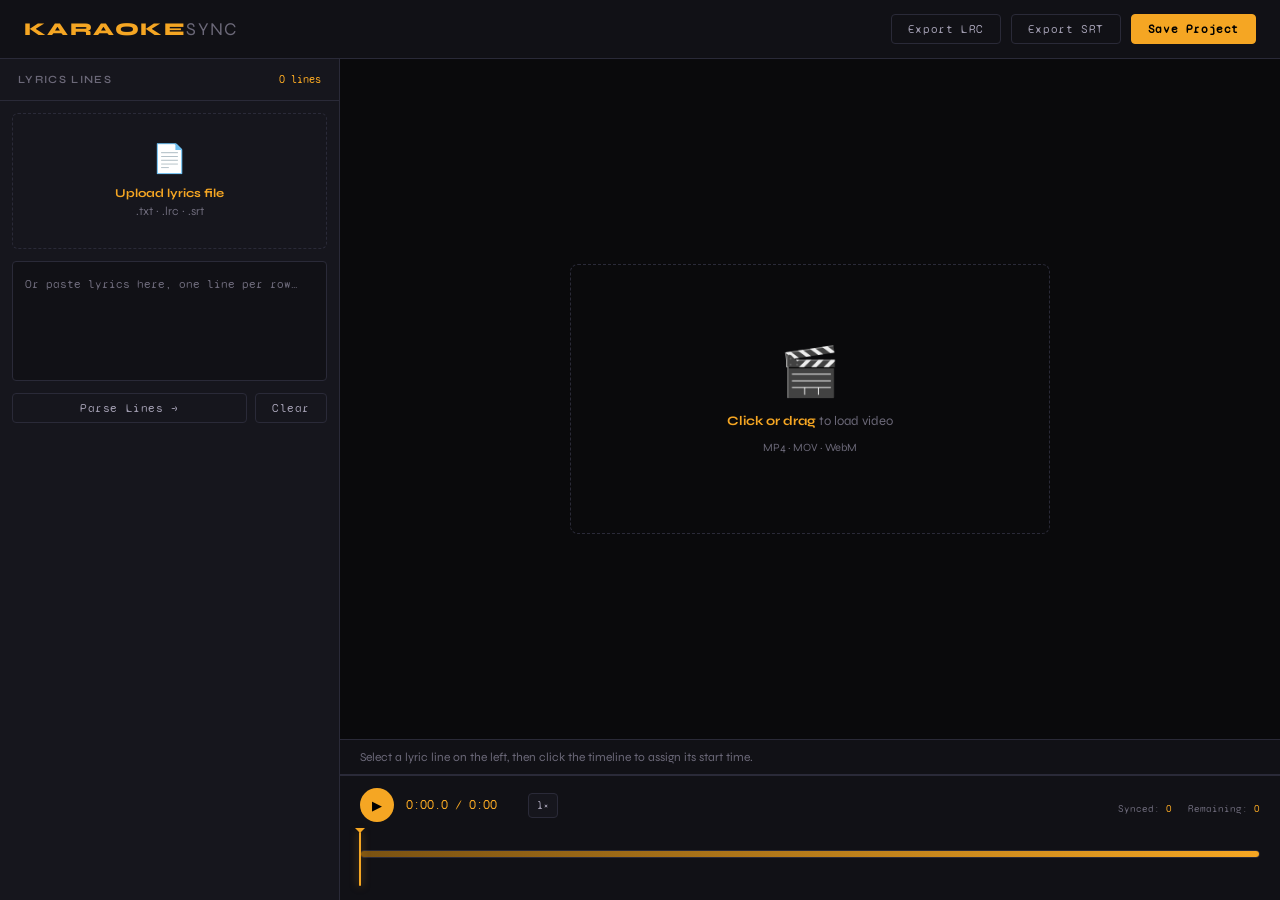
<file: frontend/index.html>
<!DOCTYPE html>
<html lang="en">
<head>
<meta charset="UTF-8">
<meta name="viewport" content="width=device-width, initial-scale=1.0">
<title>Karaoke Sync Studio</title>
<link href="https://fonts.googleapis.com/css2?family=Syne+Mono&family=Syne:wght@400;600;800&display=swap" rel="stylesheet">
<link rel="stylesheet" href="./styles.css">
</head>
<body>

<!-- Hidden inputs -->
<input type="file" id="videoFileInput" accept="video/*">
<input type="file" id="lyricsFileInput" accept=".txt,.lrc,.srt">

<div class="sync-flash" id="syncFlash"></div>

<header>
  <div class="logo">Karaoke<span>Sync</span></div>
  <div class="header-actions">
    <button class="btn" id="exportBtn">Export LRC</button>
    <button class="btn" id="exportSrtBtn">Export SRT</button>
    <button class="btn primary" id="saveBtn">Save Project</button>
  </div>
</header>

<div class="workspace">

  <!-- LEFT: Lyrics Panel -->
  <div class="lyrics-panel">
    <div class="panel-header">
      <span class="panel-title">Lyrics Lines</span>
      <span class="line-count" id="lineCount">0 lines</span>
    </div>

    <div class="lyrics-input-area" id="lyricsInputArea">
      <!-- Upload zone -->
      <div class="upload-zone" id="lyricsUploadZone">
        <div class="icon">📄</div>
        <p><strong>Upload lyrics file</strong><br>.txt · .lrc · .srt</p>
      </div>

      <!-- Raw text entry -->
      <textarea id="lyricsRaw" placeholder="Or paste lyrics here, one line per row…"></textarea>
      <div class="parse-btn-row">
        <button class="btn" id="parseLyricsBtn">Parse Lines →</button>
        <button class="btn" id="clearLyricsBtn">Clear</button>
      </div>

      <!-- Lines list -->
      <div class="lyrics-lines" id="lyricsList"></div>
    </div>
  </div>

  <!-- RIGHT: Video + Timeline -->
  <div class="video-section">

    <!-- Video area -->
    <div class="video-area" id="videoArea">
      <div class="video-drop-zone" id="videoDropZone">
        <div class="big-icon">🎬</div>
        <p><strong>Click or drag</strong> to load video</p>
        <p class="video-format-note">MP4 · MOV · WebM</p>
      </div>

      <div class="video-wrapper" id="videoWrapper">
        <video id="mainVideo" preload="metadata"></video>
        <div class="video-lyrics-overlay">
          <div class="overlay-text" id="overlayText"></div>
        </div>
      </div>
    </div>

    <!-- Instruction bar -->
    <div class="instruction-bar">
      <div class="instruction-text" id="instructionText">
        Load a video and lyrics to begin. Select a lyric line, then click the timeline to assign its timestamp.
      </div>
      <div class="active-line-pill" id="activePill"></div>
    </div>

    <!-- Timeline -->
    <div class="timeline-section">
      <div class="timeline-controls">
        <button class="play-btn" id="playBtn">▶</button>
        <div class="time-display" id="timeDisplay">0:00.0 / 0:00</div>
        <button class="speed-control" id="speedBtn" title="Playback speed">1×</button>
        <div class="timeline-spacer"></div>
        <div class="stats-row">
          <div class="stat">Synced: <span id="syncedCount">0</span></div>
          <div class="stat">Remaining: <span id="remainingCount">0</span></div>
        </div>
      </div>

      <div class="timeline-bar-wrap" id="timelineWrap">
        <canvas class="timeline-ticks" id="tickCanvas"></canvas>
        <div class="timeline-track">
          <div class="timeline-progress" id="timelineProgress"></div>
        </div>
        <!-- Markers added dynamically -->
        <div class="playhead" id="playhead"></div>
        <div class="timeline-hover-time" id="hoverTime"></div>
      </div>
    </div>

  </div>
</div>

<div class="toast" id="toast"></div>

<script>
// ── STATE ──
const state = {
  lines: [],         // { text, timestamp: null|seconds }
  activeLineIdx: null,
  videoDuration: 0,
  speeds: [0.25, 0.5, 0.75, 1, 1.25, 1.5, 2],
  speedIdx: 3,
};

// ── ELEMENTS ──
const video         = document.getElementById('mainVideo');
const playBtn       = document.getElementById('playBtn');
const timeDisplay   = document.getElementById('timeDisplay');
const timelineWrap  = document.getElementById('timelineWrap');
const timelineProgress = document.getElementById('timelineProgress');
const playhead      = document.getElementById('playhead');
const hoverTime     = document.getElementById('hoverTime');
const lyricsList    = document.getElementById('lyricsList');
const lyricsRaw     = document.getElementById('lyricsRaw');
const lineCount     = document.getElementById('lineCount');
const activePill    = document.getElementById('activePill');
const instructionText = document.getElementById('instructionText');
const overlayText   = document.getElementById('overlayText');
const syncFlash     = document.getElementById('syncFlash');
const speedBtn      = document.getElementById('speedBtn');
const tickCanvas    = document.getElementById('tickCanvas');
const videoDropZone = document.getElementById('videoDropZone');
const videoWrapper  = document.getElementById('videoWrapper');
const syncedCount   = document.getElementById('syncedCount');
const remainingCount= document.getElementById('remainingCount');

// ── VIDEO LOADING ──
videoDropZone.addEventListener('click', () => document.getElementById('videoFileInput').click());
document.getElementById('videoFileInput').addEventListener('change', e => {
  const f = e.target.files[0];
  if (f) loadVideo(f);
});

videoDropZone.addEventListener('dragover', e => { e.preventDefault(); videoDropZone.style.borderColor = 'var(--amber)'; });
videoDropZone.addEventListener('dragleave', () => { videoDropZone.style.borderColor = ''; });
videoDropZone.addEventListener('drop', e => {
  e.preventDefault();
  videoDropZone.style.borderColor = '';
  const f = e.dataTransfer.files[0];
  if (f && f.type.startsWith('video/')) loadVideo(f);
});

function loadVideo(file) {
  const url = URL.createObjectURL(file);
  video.src = url;
  videoDropZone.style.display = 'none';
  videoWrapper.style.display = 'flex';
  video.load();
  video.addEventListener('loadedmetadata', () => {
    state.videoDuration = video.duration;
    updateTimeDisplay();
    drawTicks();
    renderMarkers();
    showToast('Video loaded — ' + formatTime(video.duration));
  }, { once: true });
}

// ── LYRICS LOADING ──
document.getElementById('lyricsUploadZone').addEventListener('click', () =>
  document.getElementById('lyricsFileInput').click());

document.getElementById('lyricsFileInput').addEventListener('change', e => {
  const f = e.target.files[0];
  if (!f) return;
  const reader = new FileReader();
  reader.onload = ev => {
    lyricsRaw.value = ev.target.result;
    parseAndRenderLyrics();
  };
  reader.readAsText(f);
});

document.getElementById('parseLyricsBtn').addEventListener('click', parseAndRenderLyrics);
document.getElementById('clearLyricsBtn').addEventListener('click', () => {
  lyricsRaw.value = '';
  state.lines = [];
  state.activeLineIdx = null;
  renderLyricsList();
  renderMarkers();
});

function parseAndRenderLyrics() {
  const raw = lyricsRaw.value.trim();
  if (!raw) return;

  // Detect LRC format [mm:ss.xx]
  const lrcPattern = /\[(\d+):(\d+\.\d+)\]\s*(.*)/;
  const lines = raw.split('\n')
    .map(l => l.trim())
    .filter(l => l.length > 0 && !l.startsWith('[ti:') && !l.startsWith('[ar:'));

  state.lines = lines.map(l => {
    const m = l.match(lrcPattern);
    if (m) {
      const secs = parseFloat(m[1]) * 60 + parseFloat(m[2]);
      return { text: m[3], timestamp: secs };
    }
    // SRT: strip timing lines
    if (/^\d+$/.test(l) || /\d{2}:\d{2}:\d{2},\d{3}/.test(l) || /-->/.test(l)) return null;
    return { text: l.replace(/\[.*?\]/g, '').trim(), timestamp: null };
  }).filter(l => l && l.text.length > 0);

  renderLyricsList();
  renderMarkers();
  showToast(`Parsed ${state.lines.length} lines`);
}

function renderLyricsList() {
  lyricsList.innerHTML = '';
  state.lines.forEach((line, i) => {
    const el = document.createElement('div');
    el.className = 'lyric-line' +
      (line.timestamp !== null ? ' synced' : '') +
      (state.activeLineIdx === i ? ' active' : '');
    el.dataset.idx = i;

    el.innerHTML = `
      <span class="line-index">${String(i + 1).padStart(2, '0')}</span>
      <span class="line-text">${escHtml(line.text)}</span>
      <span class="line-timestamp">${line.timestamp !== null ? formatTime(line.timestamp) : ''}</span>
      ${line.timestamp !== null ? `<span class="remove-ts" data-idx="${i}" title="Remove timestamp">✕</span>` : ''}
    `;

    el.addEventListener('click', () => selectLine(i));
    lyricsList.appendChild(el);
  });

  // Remove timestamp handlers
  lyricsList.querySelectorAll('.remove-ts').forEach(btn => {
    btn.addEventListener('click', e => {
      e.stopPropagation();
      const idx = parseInt(btn.dataset.idx);
      state.lines[idx].timestamp = null;
      renderLyricsList();
      renderMarkers();
      updateStats();
    });
  });

  lineCount.textContent = state.lines.length + ' line' + (state.lines.length !== 1 ? 's' : '');
  updateInstructions();
  updateStats();
}

function selectLine(idx) {
  state.activeLineIdx = idx;
  renderLyricsList();
  // Scroll into view
  const el = lyricsList.children[idx];
  if (el) el.scrollIntoView({ block: 'nearest', behavior: 'smooth' });
  updateInstructions();
}

function updateInstructions() {
  if (state.activeLineIdx !== null && state.lines[state.activeLineIdx]) {
    const line = state.lines[state.activeLineIdx];
    instructionText.textContent = 'Click anywhere on the timeline to set timestamp for:';
    activePill.textContent = `"${line.text}"`;
    activePill.style.display = 'block';
  } else {
    instructionText.textContent = 'Select a lyric line on the left, then click the timeline to assign its start time.';
    activePill.style.display = 'none';
  }
}

// ── TIMELINE INTERACTION ──
let isDragging = false;

timelineWrap.addEventListener('mousemove', e => {
  const pct = getTimelinePct(e);
  const t = pct * state.videoDuration;
  hoverTime.style.left = (pct * 100) + '%';
  hoverTime.textContent = formatTime(t);
  hoverTime.style.opacity = '1';
});

timelineWrap.addEventListener('mouseleave', () => {
  hoverTime.style.opacity = '0';
});

timelineWrap.addEventListener('mousedown', e => {
  isDragging = true;
  seekAndMaybeSync(e);
});

document.addEventListener('mousemove', e => {
  if (isDragging) seekTo(getTimelinePct(e) * state.videoDuration);
});

document.addEventListener('mouseup', e => {
  if (isDragging) {
    isDragging = false;
  }
});

timelineWrap.addEventListener('click', e => {
  const pct = getTimelinePct(e);
  const t = pct * state.videoDuration;
  if (state.activeLineIdx !== null && state.videoDuration > 0) {
    assignTimestamp(state.activeLineIdx, t);
  }
  seekTo(t);
});

function seekAndMaybeSync(e) {
  const pct = getTimelinePct(e);
  const t = pct * state.videoDuration;
  seekTo(t);
}

function assignTimestamp(idx, time) {
  state.lines[idx].timestamp = parseFloat(time.toFixed(3));
  // Flash effect
  syncFlash.style.display = 'block';
  setTimeout(() => syncFlash.style.display = 'none', 600);

  // Auto-advance to next unsynced line
  let next = idx + 1;
  while (next < state.lines.length && state.lines[next].timestamp !== null) next++;
  if (next < state.lines.length) {
    state.activeLineIdx = next;
  } else {
    state.activeLineIdx = null;
    showToast('All lines synced! 🎉');
  }

  renderLyricsList();
  renderMarkers();
  updateStats();
}

function getTimelinePct(e) {
  const rect = timelineWrap.getBoundingClientRect();
  return Math.max(0, Math.min(1, (e.clientX - rect.left) / rect.width));
}

function seekTo(t) {
  if (!state.videoDuration) return;
  t = Math.max(0, Math.min(state.videoDuration, t));
  video.currentTime = t;
  updatePlayhead(t);
  updateTimeDisplay();
}

// ── PLAYBACK ──
playBtn.addEventListener('click', () => {
  if (video.paused) { video.play(); playBtn.textContent = '⏸'; }
  else { video.pause(); playBtn.textContent = '▶'; }
});

video.addEventListener('ended', () => { playBtn.textContent = '▶'; });

video.addEventListener('timeupdate', () => {
  updatePlayhead(video.currentTime);
  updateTimeDisplay();
  updateOverlay();
  highlightCurrentLine();
});

function updatePlayhead(t) {
  if (!state.videoDuration) return;
  const pct = (t / state.videoDuration) * 100;
  playhead.style.left = pct + '%';
  timelineProgress.style.width = pct + '%';
}

function updateTimeDisplay() {
  const cur = formatTimeFull(video.currentTime);
  const tot = formatTime(state.videoDuration);
  timeDisplay.textContent = cur + ' / ' + tot;
}

// ── SPEED ──
speedBtn.addEventListener('click', () => {
  state.speedIdx = (state.speedIdx + 1) % state.speeds.length;
  const spd = state.speeds[state.speedIdx];
  video.playbackRate = spd;
  speedBtn.textContent = spd + '×';
});

// ── OVERLAY ──
function updateOverlay() {
  const t = video.currentTime;
  const synced = state.lines
    .filter(l => l.timestamp !== null && l.timestamp <= t)
    .sort((a, b) => b.timestamp - a.timestamp);

  // Check next line to hide current
  const nextSynced = state.lines
    .filter(l => l.timestamp !== null && l.timestamp > t)
    .sort((a, b) => a.timestamp - b.timestamp)[0];

  if (synced.length > 0) {
    const cur = synced[0];
    // Hide if next line starts very soon (0.1s buffer)
    overlayText.textContent = cur.text;
    overlayText.classList.add('visible');
  } else {
    overlayText.classList.remove('visible');
  }
}

function highlightCurrentLine() {
  const t = video.currentTime;
  const synced = state.lines
    .filter(l => l.timestamp !== null && l.timestamp <= t)
    .sort((a, b) => b.timestamp - a.timestamp);

  if (synced.length > 0) {
    const cur = synced[0];
    const idx = state.lines.indexOf(cur);
    const els = lyricsList.querySelectorAll('.lyric-line');
    els.forEach((el, i) => {
      el.style.outline = i === idx ? '1px solid var(--amber)' : '';
    });
  }
}

// ── MARKERS ON TIMELINE ──
function renderMarkers() {
  timelineWrap.querySelectorAll('.lyric-marker').forEach(m => m.remove());
  if (!state.videoDuration) return;

  state.lines.forEach((line, i) => {
    if (line.timestamp === null) return;
    const pct = (line.timestamp / state.videoDuration) * 100;
    const marker = document.createElement('div');
    marker.className = 'lyric-marker';
    marker.style.left = pct + '%';
    marker.dataset.label = line.text.substring(0, 12);
    marker.title = `[${formatTime(line.timestamp)}] ${line.text}`;
    marker.addEventListener('click', e => {
      e.stopPropagation();
      seekTo(line.timestamp);
      selectLine(i);
    });
    timelineWrap.appendChild(marker);
  });
}

// ── TICK MARKS ──
function drawTicks() {
  const canvas = tickCanvas;
  const wrap = timelineWrap;
  canvas.width = wrap.clientWidth;
  canvas.height = 14;
  const ctx = canvas.getContext('2d');
  ctx.clearRect(0, 0, canvas.width, canvas.height);

  if (!state.videoDuration) return;

  // Choose tick interval
  let interval = 1;
  if (state.videoDuration > 120) interval = 10;
  else if (state.videoDuration > 60) interval = 5;

  ctx.strokeStyle = 'rgba(107,104,120,0.6)';
  ctx.fillStyle = 'rgba(107,104,120,0.8)';
  ctx.font = '8px Syne Mono, monospace';
  ctx.textAlign = 'center';

  for (let t = 0; t <= state.videoDuration; t += interval) {
    const x = (t / state.videoDuration) * canvas.width;
    ctx.beginPath();
    ctx.moveTo(x, 8); ctx.lineTo(x, 14);
    ctx.stroke();
    if (t % (interval * 2) === 0 || interval === 1) {
      ctx.fillText(formatTime(t), x, 7);
    }
  }
}

window.addEventListener('resize', drawTicks);

// ── KEYBOARD SHORTCUTS ──
document.addEventListener('keydown', e => {
  // Space = play/pause
  if (e.code === 'Space' && document.activeElement !== lyricsRaw) {
    e.preventDefault();
    if (video.paused) { video.play(); playBtn.textContent = '⏸'; }
    else { video.pause(); playBtn.textContent = '▶'; }
  }
  // M = mark current time for active line
  if (e.code === 'KeyM' && state.activeLineIdx !== null && state.videoDuration) {
    assignTimestamp(state.activeLineIdx, video.currentTime);
  }
  // Arrow keys: step through lines
  if (e.code === 'ArrowDown' && document.activeElement !== lyricsRaw) {
    e.preventDefault();
    const next = state.activeLineIdx === null ? 0 : Math.min(state.lines.length - 1, state.activeLineIdx + 1);
    selectLine(next);
  }
  if (e.code === 'ArrowUp' && document.activeElement !== lyricsRaw) {
    e.preventDefault();
    const prev = state.activeLineIdx === null ? 0 : Math.max(0, state.activeLineIdx - 1);
    selectLine(prev);
  }
  // Left/Right: nudge video
  if (e.code === 'ArrowLeft' && document.activeElement !== lyricsRaw) {
    e.preventDefault();
    seekTo(video.currentTime - (e.shiftKey ? 5 : 1));
  }
  if (e.code === 'ArrowRight' && document.activeElement !== lyricsRaw) {
    e.preventDefault();
    seekTo(video.currentTime + (e.shiftKey ? 5 : 1));
  }
});

// ── EXPORT ──
document.getElementById('exportBtn').addEventListener('click', exportLRC);
document.getElementById('exportSrtBtn').addEventListener('click', exportSRT);

function exportLRC() {
  const sorted = [...state.lines].filter(l => l.timestamp !== null)
    .sort((a, b) => a.timestamp - b.timestamp);
  const content = sorted.map(l => {
    const mins = Math.floor(l.timestamp / 60).toString().padStart(2, '0');
    const secs = (l.timestamp % 60).toFixed(2).padStart(5, '0');
    return `[${mins}:${secs}]${l.text}`;
  }).join('\n');
  download('lyrics.lrc', content);
  showToast('LRC exported!');
}

function exportSRT() {
  const sorted = [...state.lines].filter(l => l.timestamp !== null)
    .sort((a, b) => a.timestamp - b.timestamp);
  const content = sorted.map((l, i) => {
    const start = toSRTTime(l.timestamp);
    const end = toSRTTime(sorted[i + 1] ? sorted[i + 1].timestamp - 0.1 : l.timestamp + 3);
    return `${i + 1}\n${start} --> ${end}\n${l.text}\n`;
  }).join('\n');
  download('lyrics.srt', content);
  showToast('SRT exported!');
}

function toSRTTime(s) {
  const h = Math.floor(s / 3600).toString().padStart(2, '0');
  const m = Math.floor((s % 3600) / 60).toString().padStart(2, '0');
  const sec = Math.floor(s % 60).toString().padStart(2, '0');
  const ms = Math.round((s % 1) * 1000).toString().padStart(3, '0');
  return `${h}:${m}:${sec},${ms}`;
}

function download(filename, content) {
  const a = document.createElement('a');
  a.href = URL.createObjectURL(new Blob([content], { type: 'text/plain' }));
  a.download = filename;
  a.click();
}

// ── STATS ──
function updateStats() {
  const synced = state.lines.filter(l => l.timestamp !== null).length;
  syncedCount.textContent = synced;
  remainingCount.textContent = state.lines.length - synced;
}

// ── UTILS ──
function formatTime(s) {
  if (!s || isNaN(s)) return '0:00';
  const m = Math.floor(s / 60);
  const sec = Math.floor(s % 60).toString().padStart(2, '0');
  return `${m}:${sec}`;
}

function formatTimeFull(s) {
  if (!s || isNaN(s)) return '0:00.0';
  const m = Math.floor(s / 60);
  const sec = (s % 60).toFixed(1).padStart(4, '0');
  return `${m}:${sec}`;
}

function escHtml(str) {
  return str.replace(/&/g,'&amp;').replace(/</g,'&lt;').replace(/>/g,'&gt;');
}

function showToast(msg, duration = 2200) {
  const t = document.getElementById('toast');
  t.textContent = msg;
  t.classList.add('show');
  setTimeout(() => t.classList.remove('show'), duration);
}

// ── INIT ──
updateInstructions();
</script>
</body>
</html>
</file>
<file: frontend/styles.css>
:root {
   --bg: #0a0a0c;
   --surface: #111116;
   --panel: #16161d;
   --border: #2a2a38;
   --amber: #f5a623;
   --amber-dim: #7a5212;
   --amber-glow: rgba(245,166,35,0.15);
   --text: #e8e4d9;
   --text-dim: #6b6878;
   --text-mid: #9e9aad;
   --green: #4ade80;
   --red: #f87171;
   --synced: #1a2a1a;
   --synced-border: #2d5a2d;
 }

 * { box-sizing: border-box; margin: 0; padding: 0; }

 body {
   background: var(--bg);
   color: var(--text);
   font-family: 'Syne', sans-serif;
   height: 100vh;
   overflow: hidden;
   display: flex;
   flex-direction: column;
 }

 header {
   display: flex;
   align-items: center;
   justify-content: space-between;
   padding: 14px 24px;
   border-bottom: 1px solid var(--border);
   background: var(--surface);
   flex-shrink: 0;
 }

 .logo {
   font-size: 18px;
   font-weight: 800;
   letter-spacing: 0.08em;
   color: var(--amber);
   text-transform: uppercase;
 }

 .logo span { color: var(--text-dim); font-weight: 400; }

 .header-actions { display: flex; gap: 10px; }

 .btn {
   font-family: 'Syne Mono', monospace;
   font-size: 12px;
   padding: 7px 16px;
   border-radius: 4px;
   border: 1px solid var(--border);
   background: transparent;
   color: var(--text-mid);
   cursor: pointer;
   transition: all 0.15s;
   letter-spacing: 0.05em;
 }

 .btn:hover { border-color: var(--amber); color: var(--amber); }

 .btn.primary {
   background: var(--amber);
   color: #000;
   border-color: var(--amber);
   font-weight: 600;
 }

 .btn.primary:hover { background: #ffc147; }

 .workspace {
   display: grid;
   grid-template-columns: 340px 1fr;
   flex: 1;
   overflow: hidden;
 }

 .lyrics-panel {
   border-right: 1px solid var(--border);
   display: flex;
   flex-direction: column;
   background: var(--panel);
   overflow: hidden;
 }

 .panel-header {
   padding: 14px 18px;
   border-bottom: 1px solid var(--border);
   display: flex;
   align-items: center;
   justify-content: space-between;
   flex-shrink: 0;
 }

 .panel-title {
   font-size: 11px;
   font-weight: 600;
   letter-spacing: 0.12em;
   text-transform: uppercase;
   color: var(--text-dim);
 }

 .line-count {
   font-family: 'Syne Mono', monospace;
   font-size: 11px;
   color: var(--amber);
 }

 .lyrics-input-area {
   flex: 1;
   overflow-y: auto;
   padding: 12px;
 }

 .lyrics-input-area::-webkit-scrollbar { width: 4px; }
 .lyrics-input-area::-webkit-scrollbar-track { background: transparent; }
 .lyrics-input-area::-webkit-scrollbar-thumb { background: var(--border); border-radius: 2px; }

 .upload-zone {
   border: 1px dashed var(--border);
   border-radius: 6px;
   padding: 28px 20px;
   text-align: center;
   cursor: pointer;
   transition: all 0.2s;
   margin-bottom: 12px;
 }

 .upload-zone:hover { border-color: var(--amber); background: var(--amber-glow); }
 .upload-zone .icon { font-size: 28px; margin-bottom: 8px; }
 .upload-zone p { font-size: 12px; color: var(--text-dim); line-height: 1.5; }
 .upload-zone p strong { color: var(--amber); }

 textarea#lyricsRaw {
   width: 100%;
   min-height: 120px;
   background: var(--surface);
   border: 1px solid var(--border);
   border-radius: 4px;
   color: var(--text);
   font-family: 'Syne Mono', monospace;
   font-size: 12px;
   line-height: 1.7;
   padding: 12px;
   resize: none;
   outline: none;
   transition: border-color 0.2s;
 }

 textarea#lyricsRaw:focus { border-color: var(--amber-dim); }
 textarea#lyricsRaw::placeholder { color: var(--text-dim); }

 .parse-btn-row {
   margin-top: 8px;
   display: flex;
   gap: 8px;
 }

 #parseLyricsBtn { flex: 1; }

 .lyrics-lines { display: flex; flex-direction: column; gap: 4px; margin-top: 4px; }

 .lyric-line {
   display: flex;
   align-items: center;
   gap: 10px;
   padding: 9px 12px;
   border-radius: 5px;
   border: 1px solid transparent;
   cursor: pointer;
   transition: all 0.15s;
   background: var(--surface);
   position: relative;
 }

 .lyric-line:hover { border-color: var(--amber-dim); background: var(--amber-glow); }

 .lyric-line.active {
   border-color: var(--amber);
   background: var(--amber-glow);
   box-shadow: 0 0 12px rgba(245,166,35,0.1);
 }

 .lyric-line.synced {
   background: var(--synced);
   border-color: var(--synced-border);
 }

 .lyric-line.synced:hover { border-color: var(--green); }

 .line-index {
   font-family: 'Syne Mono', monospace;
   font-size: 10px;
   color: var(--text-dim);
   min-width: 20px;
   flex-shrink: 0;
 }

 .line-text {
   font-size: 13px;
   flex: 1;
   line-height: 1.4;
   color: var(--text);
 }

 .lyric-line.active .line-text { color: var(--amber); font-weight: 600; }

 .line-timestamp {
   font-family: 'Syne Mono', monospace;
   font-size: 11px;
   color: var(--green);
   flex-shrink: 0;
   opacity: 0;
   transition: opacity 0.2s;
 }

 .lyric-line.synced .line-timestamp { opacity: 1; }

 .remove-ts {
   font-size: 10px;
   color: var(--red);
   cursor: pointer;
   opacity: 0;
   transition: opacity 0.15s;
   padding: 2px 5px;
   border-radius: 3px;
   flex-shrink: 0;
 }

 .lyric-line:hover .remove-ts { opacity: 1; }

 .video-section {
   display: flex;
   flex-direction: column;
   overflow: hidden;
   background: var(--bg);
 }

 .video-area {
   flex: 1;
   display: flex;
   align-items: center;
   justify-content: center;
   position: relative;
   overflow: hidden;
   min-height: 0;
 }

 .video-drop-zone {
   border: 1px dashed var(--border);
   border-radius: 8px;
   width: 480px;
   max-width: 90%;
   aspect-ratio: 16/9;
   display: flex;
   flex-direction: column;
   align-items: center;
   justify-content: center;
   cursor: pointer;
   transition: all 0.2s;
   gap: 12px;
 }

 .video-drop-zone:hover { border-color: var(--amber); background: var(--amber-glow); }
 .video-drop-zone .big-icon { font-size: 48px; }
 .video-drop-zone p { font-size: 13px; color: var(--text-dim); }
 .video-drop-zone p strong { color: var(--amber); }
 .video-drop-zone .video-format-note { font-size: 11px; }

 .video-wrapper {
   position: relative;
   width: 100%;
   height: 100%;
   display: none;
   align-items: center;
   justify-content: center;
 }

 video#mainVideo {
   max-width: 100%;
   max-height: 100%;
   display: block;
   border-radius: 4px;
 }

 .video-lyrics-overlay {
   position: absolute;
   bottom: 14%;
   left: 50%;
   transform: translateX(-50%);
   text-align: center;
   pointer-events: none;
   width: 90%;
 }

 .overlay-text {
   font-family: 'Syne', sans-serif;
   font-size: clamp(14px, 2.5vw, 22px);
   font-weight: 800;
   color: #fff;
   text-shadow: 0 0 20px rgba(0,0,0,0.9), 2px 2px 4px rgba(0,0,0,0.8);
   letter-spacing: 0.04em;
   text-transform: uppercase;
   opacity: 0;
   transition: opacity 0.2s;
   background: rgba(0,0,0,0.45);
   padding: 6px 18px;
   border-radius: 3px;
   display: inline-block;
 }

 .overlay-text.visible { opacity: 1; }

 .instruction-bar {
   padding: 10px 20px;
   background: var(--surface);
   border-top: 1px solid var(--border);
   border-bottom: 1px solid var(--border);
   display: flex;
   align-items: center;
   gap: 18px;
   flex-shrink: 0;
 }

 .instruction-text {
   font-size: 12px;
   color: var(--text-dim);
   flex: 1;
 }

 .active-line-pill {
   font-family: 'Syne Mono', monospace;
   font-size: 12px;
   background: var(--amber-glow);
   border: 1px solid var(--amber-dim);
   color: var(--amber);
   padding: 4px 12px;
   border-radius: 20px;
   white-space: nowrap;
   overflow: hidden;
   text-overflow: ellipsis;
   max-width: 280px;
   display: none;
 }

 kbd {
   font-family: 'Syne Mono', monospace;
   font-size: 10px;
   background: var(--panel);
   border: 1px solid var(--border);
   padding: 2px 6px;
   border-radius: 3px;
   color: var(--text-mid);
 }

 .timeline-section {
   flex-shrink: 0;
   background: var(--surface);
   border-top: 1px solid var(--border);
   padding: 12px 20px 14px;
 }

 .timeline-controls {
   display: flex;
   align-items: center;
   gap: 12px;
   margin-bottom: 10px;
 }

 .play-btn {
   width: 34px;
   height: 34px;
   border-radius: 50%;
   background: var(--amber);
   border: none;
   cursor: pointer;
   display: flex;
   align-items: center;
   justify-content: center;
   font-size: 13px;
   flex-shrink: 0;
   transition: background 0.15s, transform 0.1s;
   color: #000;
 }

 .play-btn:hover { background: #ffc147; transform: scale(1.05); }
 .play-btn:active { transform: scale(0.97); }

 .time-display {
   font-family: 'Syne Mono', monospace;
   font-size: 13px;
   color: var(--amber);
   min-width: 110px;
 }

 .speed-control {
   font-family: 'Syne Mono', monospace;
   font-size: 11px;
   background: var(--panel);
   border: 1px solid var(--border);
   color: var(--text-mid);
   padding: 5px 8px;
   border-radius: 4px;
   cursor: pointer;
   transition: all 0.15s;
 }

 .speed-control:hover { border-color: var(--amber-dim); color: var(--amber); }

 .timeline-spacer { flex: 1; }

 .timeline-bar-wrap {
   position: relative;
   height: 54px;
   cursor: crosshair;
   user-select: none;
 }

 .timeline-track {
   position: absolute;
   top: 18px;
   left: 0;
   right: 0;
   height: 8px;
   background: var(--panel);
   border-radius: 4px;
   border: 1px solid var(--border);
 }

 .timeline-progress {
   height: 100%;
   background: linear-gradient(90deg, var(--amber-dim), var(--amber));
   border-radius: 4px;
   pointer-events: none;
   transition: width 0.05s linear;
 }

 .timeline-ticks {
   position: absolute;
   top: 0;
   left: 0;
   right: 0;
   height: 14px;
   pointer-events: none;
 }

 .lyric-marker {
   position: absolute;
   top: 10px;
   width: 2px;
   height: 28px;
   background: var(--green);
   border-radius: 1px;
   transform: translateX(-50%);
   cursor: pointer;
   transition: background 0.15s;
 }

 .lyric-marker:hover { background: var(--amber); }

 .lyric-marker::after {
   content: attr(data-label);
   position: absolute;
   top: -16px;
   left: 50%;
   transform: translateX(-50%);
   font-family: 'Syne Mono', monospace;
   font-size: 9px;
   color: var(--green);
   white-space: nowrap;
   max-width: 60px;
   overflow: hidden;
   text-overflow: ellipsis;
 }

 .playhead {
   position: absolute;
   top: 0;
   left: 0%;
   width: 2px;
   height: 54px;
   background: var(--amber);
   transform: translateX(-50%);
   pointer-events: none;
   border-radius: 1px;
   box-shadow: 0 0 8px rgba(245,166,35,0.5);
 }

 .playhead::before {
   content: '';
   position: absolute;
   top: -4px;
   left: 50%;
   transform: translateX(-50%);
   border: 5px solid transparent;
   border-top-color: var(--amber);
   border-bottom: none;
 }

 .timeline-hover-time {
   position: absolute;
   bottom: -2px;
   background: var(--panel);
   border: 1px solid var(--amber-dim);
   color: var(--amber);
   font-family: 'Syne Mono', monospace;
   font-size: 10px;
   padding: 2px 6px;
   border-radius: 3px;
   pointer-events: none;
   transform: translateX(-50%);
   white-space: nowrap;
   opacity: 0;
 }

 #videoFileInput, #lyricsFileInput { display: none; }

 .sync-flash {
   position: fixed;
   top: 20px;
   right: 20px;
   width: 10px;
   height: 10px;
   background: var(--red);
   border-radius: 50%;
   animation: pulse 0.6s ease-in-out infinite alternate;
   display: none;
 }

 @keyframes pulse {
   from { opacity: 1; transform: scale(1); }
   to { opacity: 0.3; transform: scale(0.7); }
 }

 .toast {
   position: fixed;
   bottom: 30px;
   left: 50%;
   transform: translateX(-50%) translateY(20px);
   background: var(--panel);
   border: 1px solid var(--amber-dim);
   color: var(--amber);
   font-family: 'Syne Mono', monospace;
   font-size: 12px;
   padding: 10px 20px;
   border-radius: 6px;
   opacity: 0;
   transition: all 0.3s;
   pointer-events: none;
   z-index: 999;
   white-space: nowrap;
 }

 .toast.show { opacity: 1; transform: translateX(-50%) translateY(0); }

 .stats-row {
   display: flex;
   gap: 16px;
   margin-top: 8px;
 }

 .stat {
   font-family: 'Syne Mono', monospace;
   font-size: 10px;
   color: var(--text-dim);
 }

 .stat span { color: var(--amber); }
</file>
